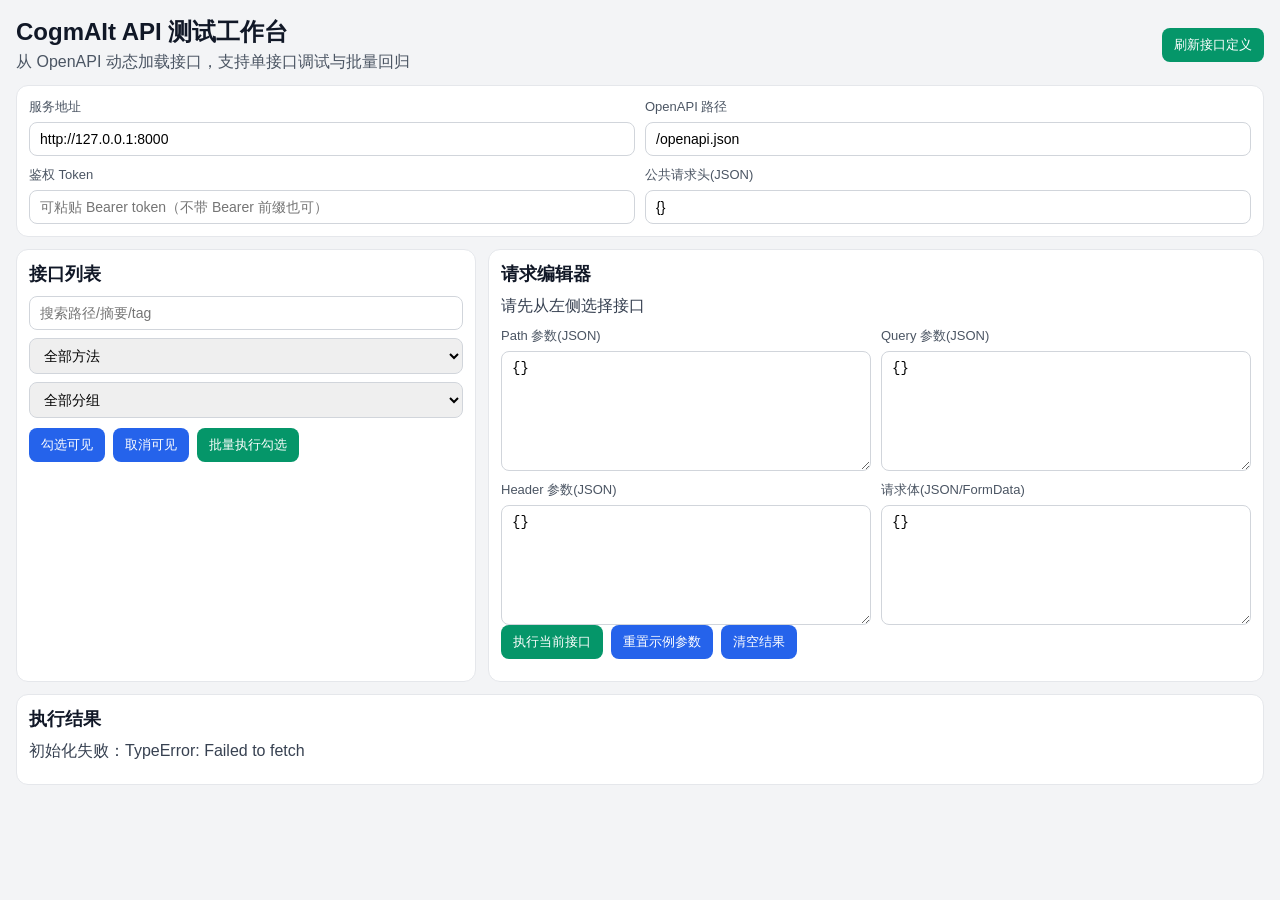
<file: testapi/index.html>
<!doctype html>
<html lang="zh-CN">
<head>
  <meta charset="UTF-8" />
  <meta name="viewport" content="width=device-width, initial-scale=1.0" />
  <title>CogmAIt API 测试工作台</title>
  <link rel="stylesheet" href="./styles.css" />
</head>
<body>
  <main class="app">
    <header class="topbar">
      <div>
        <h1>CogmAIt API 测试工作台</h1>
        <p class="sub">从 OpenAPI 动态加载接口，支持单接口调试与批量回归</p>
      </div>
      <div class="topbar-actions">
        <button id="reloadSchema" class="primary">刷新接口定义</button>
      </div>
    </header>

    <section class="panel grid-2">
      <div class="field">
        <label>服务地址</label>
        <input id="serverUrl" value="http://127.0.0.1:8000" />
      </div>
      <div class="field">
        <label>OpenAPI 路径</label>
        <input id="openapiPath" value="/openapi.json" />
      </div>
      <div class="field">
        <label>鉴权 Token</label>
        <input id="token" placeholder="可粘贴 Bearer token（不带 Bearer 前缀也可）" />
      </div>
      <div class="field">
        <label>公共请求头(JSON)</label>
        <input id="commonHeaders" value='{}' />
      </div>
    </section>

    <section class="layout">
      <aside class="panel sidebar">
        <h2>接口列表</h2>
        <div class="toolbar">
          <input id="searchKeyword" placeholder="搜索路径/摘要/tag" />
          <select id="methodFilter">
            <option value="">全部方法</option>
          </select>
          <select id="groupFilter">
            <option value="">全部分组</option>
          </select>
        </div>
        <div class="toolbar">
          <button id="checkVisible">勾选可见</button>
          <button id="uncheckVisible">取消可见</button>
          <button id="runSelected" class="primary">批量执行勾选</button>
        </div>
        <div id="apiList" class="api-list"></div>
      </aside>

      <section class="panel editor">
        <h2>请求编辑器</h2>
        <div id="currentApiMeta" class="meta">请先从左侧选择接口</div>
        <div class="grid-2">
          <div class="field">
            <label>Path 参数(JSON)</label>
            <textarea id="pathParams" rows="5">{}</textarea>
          </div>
          <div class="field">
            <label>Query 参数(JSON)</label>
            <textarea id="queryParams" rows="5">{}</textarea>
          </div>
          <div class="field">
            <label>Header 参数(JSON)</label>
            <textarea id="headerParams" rows="5">{}</textarea>
          </div>
          <div class="field">
            <label>请求体(JSON/FormData)</label>
            <textarea id="bodyParams" rows="5">{}</textarea>
          </div>
        </div>
        <div class="toolbar">
          <button id="runCurrent" class="primary">执行当前接口</button>
          <button id="resetCurrent">重置示例参数</button>
          <button id="clearResults">清空结果</button>
        </div>
      </section>
    </section>

    <section class="panel">
      <h2>执行结果</h2>
      <div id="summary" class="summary">尚未执行</div>
      <div id="results" class="results"></div>
    </section>
  </main>
  <script type="module" src="./main.js"></script>
</body>
</html>
</file>
<file: testapi/styles.css>
* {
  box-sizing: border-box;
}

body {
  margin: 0;
  background: #f3f4f6;
  color: #111827;
  font-family: "Segoe UI", Arial, sans-serif;
}

.app {
  max-width: 1400px;
  margin: 0 auto;
  padding: 16px;
}

.topbar {
  display: flex;
  justify-content: space-between;
  align-items: center;
  gap: 12px;
  margin-bottom: 12px;
}

h1 {
  margin: 0 0 4px;
  font-size: 24px;
}

h2 {
  margin: 0 0 10px;
  font-size: 18px;
}

h4 {
  margin: 10px 0 6px;
}

.sub {
  margin: 0;
  color: #4b5563;
}

.panel {
  border: 1px solid #e5e7eb;
  border-radius: 12px;
  background: #fff;
  padding: 12px;
  margin-bottom: 12px;
}

.grid-2 {
  display: grid;
  grid-template-columns: 1fr 1fr;
  gap: 10px;
}

.layout {
  display: grid;
  grid-template-columns: 460px 1fr;
  gap: 12px;
}

.sidebar {
  max-height: 70vh;
  overflow: hidden;
  display: flex;
  flex-direction: column;
}

.api-list {
  overflow: auto;
  padding-right: 4px;
}

.field {
  display: flex;
  flex-direction: column;
  gap: 6px;
}

label {
  font-size: 13px;
  color: #4b5563;
}

input,
select,
textarea {
  width: 100%;
  border: 1px solid #d1d5db;
  border-radius: 8px;
  padding: 8px 10px;
  font-size: 14px;
}

textarea {
  font-family: Consolas, "Courier New", monospace;
  min-height: 120px;
}

.toolbar {
  display: flex;
  gap: 8px;
  margin-bottom: 10px;
  flex-wrap: wrap;
}

button {
  border: 0;
  border-radius: 8px;
  padding: 8px 12px;
  cursor: pointer;
  background: #2563eb;
  color: #fff;
}

button.primary {
  background: #059669;
}

.api-item {
  display: block;
  border: 1px solid #e5e7eb;
  border-radius: 8px;
  padding: 8px;
  margin-bottom: 8px;
  cursor: pointer;
}

.api-item.active {
  border-color: #2563eb;
  background: #eff6ff;
}

.line1 {
  display: flex;
  align-items: center;
  gap: 8px;
  margin-bottom: 6px;
}

.line2 {
  color: #6b7280;
  font-size: 12px;
  white-space: nowrap;
  overflow: hidden;
  text-overflow: ellipsis;
}

.method {
  min-width: 58px;
  text-align: center;
  border-radius: 999px;
  color: #fff;
  font-size: 12px;
  padding: 3px 6px;
}

.m-get {
  background: #0ea5e9;
}

.m-post {
  background: #22c55e;
}

.m-put {
  background: #f59e0b;
}

.m-delete {
  background: #ef4444;
}

.m-patch {
  background: #8b5cf6;
}

.m-options,
.m-head {
  background: #64748b;
}

.path {
  font-family: Consolas, "Courier New", monospace;
  font-size: 12px;
}

.meta,
.summary {
  margin-bottom: 10px;
  color: #374151;
}

.results {
  max-height: 45vh;
  overflow: auto;
}

.result {
  border: 1px solid #e5e7eb;
  border-radius: 10px;
  margin-bottom: 10px;
}

.result.pass {
  border-color: #10b981;
}

.result.fail {
  border-color: #ef4444;
}

.result summary {
  cursor: pointer;
  padding: 10px;
}

.result-body {
  border-top: 1px dashed #e5e7eb;
  padding: 10px;
}

.actions {
  margin-bottom: 8px;
}

.delete-btn {
  background: #dc2626;
}

pre {
  background: #0f172a;
  color: #e2e8f0;
  border-radius: 8px;
  padding: 10px;
  margin: 0;
  max-height: 260px;
  overflow: auto;
}

.empty {
  color: #6b7280;
  padding: 10px;
}

@media (max-width: 1100px) {
  .layout {
    grid-template-columns: 1fr;
  }
  .sidebar {
    max-height: none;
  }
}

@media (max-width: 780px) {
  .grid-2 {
    grid-template-columns: 1fr;
  }
}
</file>
